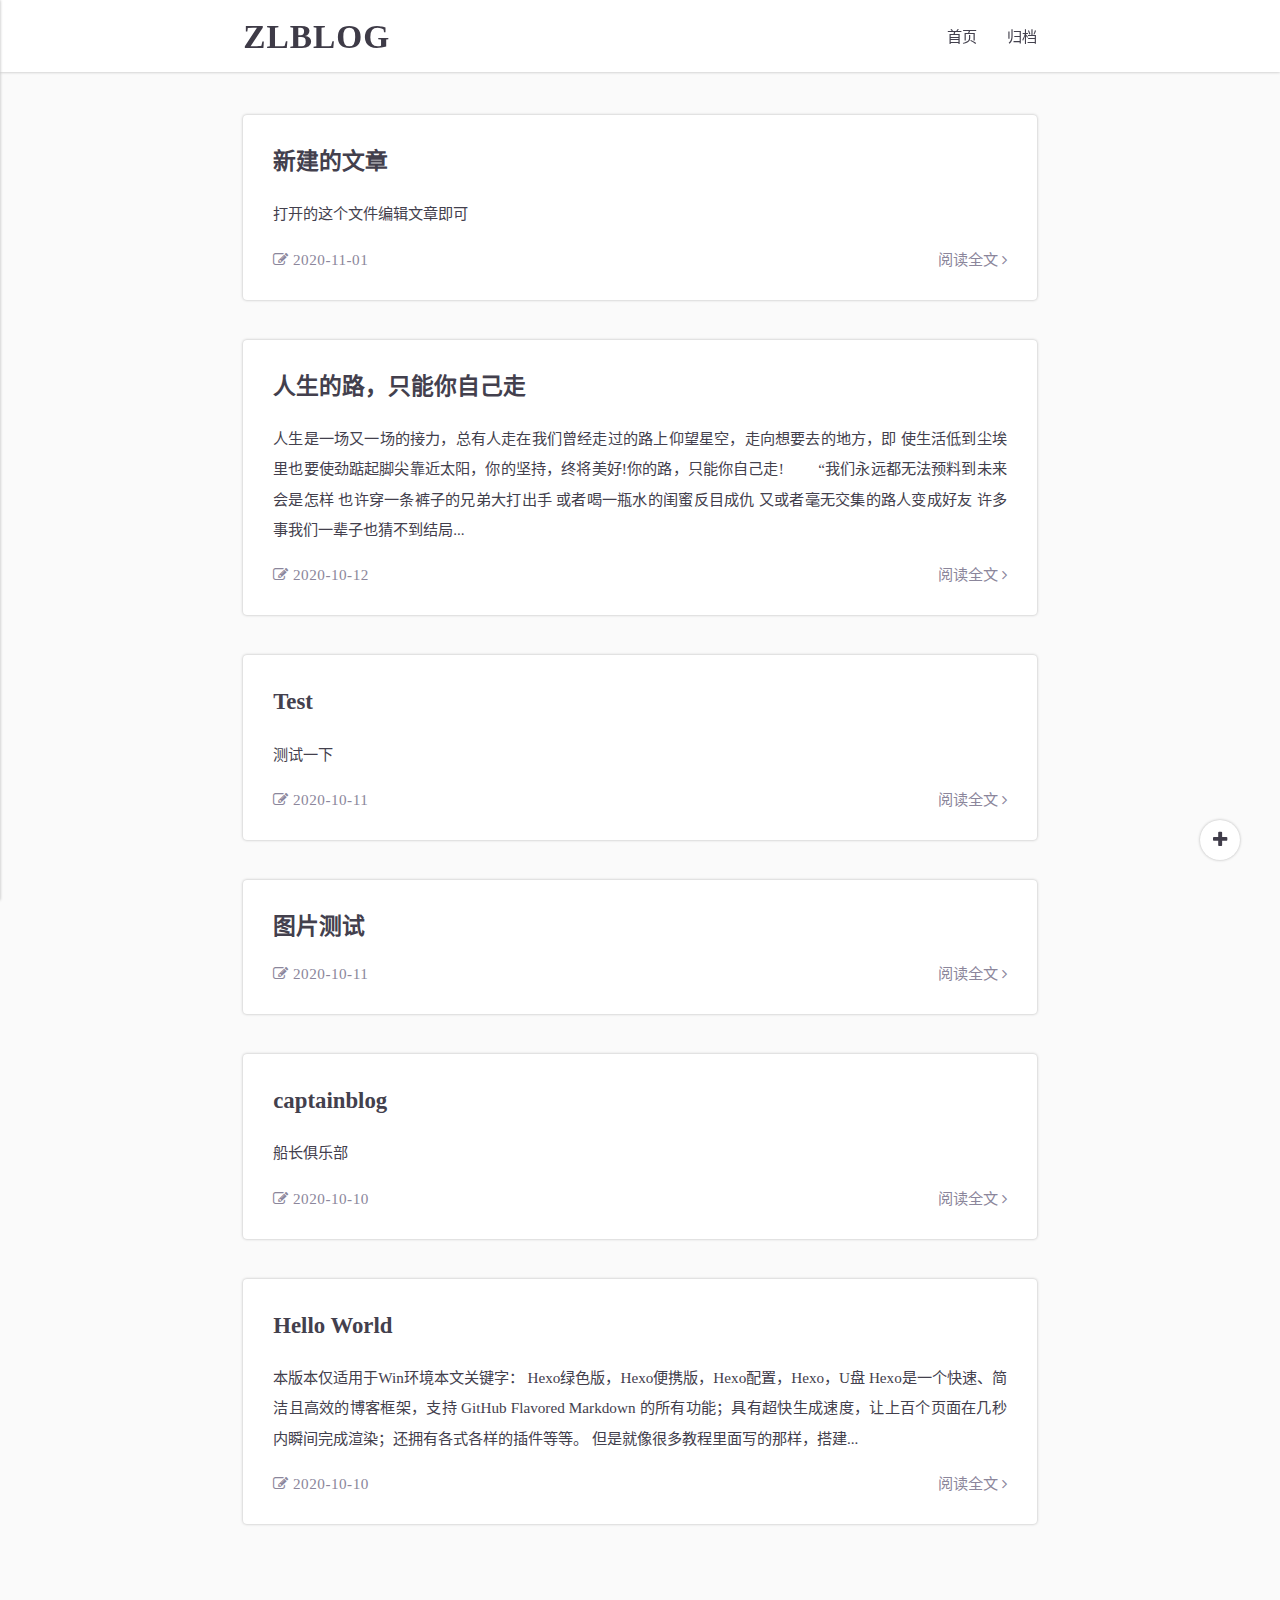
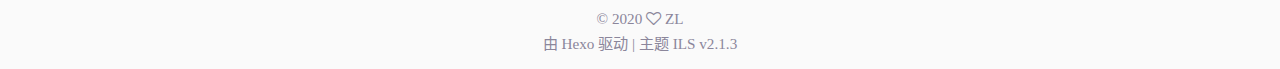
<file: index.html>
<!DOCTYPE html>
<html lang="zh-CN">
<head>
    <meta charset="utf-8">
    
    <title>
        
        ZLBLOG
    </title>
    <meta name="viewport" content="width=device-width, initial-scale=1, maximum-scale=1">
    
        <link rel="shortcut icon" href="/images/favicon.png">
    
    <link rel="stylesheet" href="/css/style.css">
    <script id="hexo-configurations">
    let ILS = window.ILS || {};
    let CONFIG = {"hostname":"zl264.github.io","root":"/","localsearch":{"enable":false,"trigger":"auto","unescape":false,"preload":false},"toc":{"enable":false,"number":true,"expand_all":true},"back2top":{"enable":true}};
  </script>
</head>


<body>
<div class="page-container">

    <header class="page-header">
        <div class="header-progress"></div>
    </header>

    <main class="page-main">

        <div class="page-main-content">

            <div class="page-main-content-top">
                <header class="header-wrapper">

    <div class="header-content">

        <a class="logo-title" href="/">
            ZLBLOG
        </a>

        <ul class="menu-list">
            
                <li class="menu-item">
                    <a class=""
                       href="/"
                    >
                        首页
                    </a>
                </li>
            
                <li class="menu-item">
                    <a class=""
                       href="/archives"
                    >
                        归档
                    </a>
                </li>
            
        </ul>

        <div class="menu-bar">
            <div class="menu-bar-middle"></div>
        </div>
    </div>

    <div class="header-drawer">
        <ul class="drawer-menu-list">
            
                <li class="drawer-menu-item">
                    <a class=""
                       href="/">首页</a>
                </li>
            
                <li class="drawer-menu-item">
                    <a class=""
                       href="/archives">归档</a>
                </li>
            
        </ul>
    </div>

    <div class="window-mask"></div>

</header>


            </div>

            <div class="page-main-content-middle">

                <main class="main-content normal-code-theme">

                    
                        <div class="home-content-container fade-in-down-animation">
    <ul class="home-article-list">
        
            <li class="home-article-item">

                

                <h3 class="home-article-title">
                    <a href="/2020/11/01/新建的文章/">
                        新建的文章
                    </a>
                </h3>

                <div class="home-article-content markdown-body">
                    
                        打开的这个文件编辑文章即可

                    
                </div>

                <div class="home-article-meta-info-container">
                    <div class="home-article-meta-info">
                        <span><i class="fa fa-pencil-square-o"></i> 2020-11-01</span>
                        
                            
                            
                        
                    </div>
                    
                    <a href="/2020/11/01/新建的文章/">阅读全文 <i class="fa fa-angle-right"></i></a>
                </div>
            </li>
        
            <li class="home-article-item">

                

                <h3 class="home-article-title">
                    <a href="/2020/10/12/人生的路，只能你自己走/">
                        人生的路，只能你自己走
                    </a>
                </h3>

                <div class="home-article-content markdown-body">
                    
                        人生是一场又一场的接力，总有人走在我们曾经走过的路上仰望星空，走向想要去的地方，即
使生活低到尘埃里也要使劲踮起脚尖靠近太阳，你的坚持，终将美好!你的路，只能你自己走!　　   “我们永远都无法预料到未来会是怎样 也许穿一条裤子的兄弟大打出手 或者喝一瓶水的闺蜜反目成仇 又或者毫无交集的路人变成好友 许多事我们一辈子也猜不到结局...
                    
                </div>

                <div class="home-article-meta-info-container">
                    <div class="home-article-meta-info">
                        <span><i class="fa fa-pencil-square-o"></i> 2020-10-12</span>
                        
                            
                            
                        
                    </div>
                    
                    <a href="/2020/10/12/人生的路，只能你自己走/">阅读全文 <i class="fa fa-angle-right"></i></a>
                </div>
            </li>
        
            <li class="home-article-item">

                

                <h3 class="home-article-title">
                    <a href="/2020/10/11/Test-1/">
                        Test
                    </a>
                </h3>

                <div class="home-article-content markdown-body">
                    
                        测试一下

                    
                </div>

                <div class="home-article-meta-info-container">
                    <div class="home-article-meta-info">
                        <span><i class="fa fa-pencil-square-o"></i> 2020-10-11</span>
                        
                            
                            
                        
                    </div>
                    
                    <a href="/2020/10/11/Test-1/">阅读全文 <i class="fa fa-angle-right"></i></a>
                </div>
            </li>
        
            <li class="home-article-item">

                

                <h3 class="home-article-title">
                    <a href="/2020/10/11/Test/">
                        图片测试
                    </a>
                </h3>

                <div class="home-article-content markdown-body">
                    
                        
                    
                </div>

                <div class="home-article-meta-info-container">
                    <div class="home-article-meta-info">
                        <span><i class="fa fa-pencil-square-o"></i> 2020-10-11</span>
                        
                            
                            
                        
                    </div>
                    
                    <a href="/2020/10/11/Test/">阅读全文 <i class="fa fa-angle-right"></i></a>
                </div>
            </li>
        
            <li class="home-article-item">

                

                <h3 class="home-article-title">
                    <a href="/2020/10/10/captainblog/">
                        captainblog
                    </a>
                </h3>

                <div class="home-article-content markdown-body">
                    
                        船长俱乐部

                    
                </div>

                <div class="home-article-meta-info-container">
                    <div class="home-article-meta-info">
                        <span><i class="fa fa-pencil-square-o"></i> 2020-10-10</span>
                        
                            
                            
                        
                    </div>
                    
                    <a href="/2020/10/10/captainblog/">阅读全文 <i class="fa fa-angle-right"></i></a>
                </div>
            </li>
        
            <li class="home-article-item">

                

                <h3 class="home-article-title">
                    <a href="/2020/10/10/hello-world/">
                        Hello World
                    </a>
                </h3>

                <div class="home-article-content markdown-body">
                    
                        

本版本仅适用于Win环境本文关键字： Hexo绿色版，Hexo便携版，Hexo配置，Hexo，U盘

Hexo是一个快速、简洁且高效的博客框架，支持 GitHub Flavored Markdown 的所有功能；具有超快生成速度，让上百个页面在几秒内瞬间完成渲染；还拥有各式各样的插件等等。
但是就像很多教程里面写的那样，搭建...
                    
                </div>

                <div class="home-article-meta-info-container">
                    <div class="home-article-meta-info">
                        <span><i class="fa fa-pencil-square-o"></i> 2020-10-10</span>
                        
                            
                            
                        
                    </div>
                    
                    <a href="/2020/10/10/hello-world/">阅读全文 <i class="fa fa-angle-right"></i></a>
                </div>
            </li>
        
    </ul>

    <div class="home-paginator">
        <div class="paginator">
    

    
</div>

    </div>
</div>


                    
                </main>

            </div>

            <div class="page-main-content-bottom">
                <footer class="footer">
    <div class="info-container">
        <div class="copyright-info info-item">
            &copy; 2020 <i class="fa fa-heart-o"></i> <a href="/">ZL</a>
        </div>
        
        <div class="theme-info info-item">
            由 <a target="_blank" href="https://hexo.io">Hexo</a> 驱动 | 主题 <a class="theme-version" target="_blank"></a>
        </div>
    </div>
</footer>

            </div>
        </div>
    </main>

    <div class="sidebar-tools">
        <div class="tools-container">
    <ul class="tools-list">
        

        

        <!-- TOC aside toggle -->
        

    </ul>
</div>

    </div>

    <div class="sidebar-tools-2">
        <div class="tools2-container">

    <button class="tools-button">
        <i class="fa fa-plus"></i>
    </button>

    <ul class="tools-wrapper">
        <!-- back2top -->
        
            <li class="tools-item scroll-to-bottom">
                <i class="fa fa-arrow-down"></i>
            </li>
            <li class="tools-item scroll-to-top">
                <i class="fa fa-arrow-up"></i>
            </li>
        

        <!-- mode toggle -->
        <li class="tools-item mode-toggle">
            <i class="fa fa-moon-o"></i>
        </li>

        <!-- rss -->
        


    </ul>
</div>

    </div>


    <!-- page aside -->
    <aside class="page-aside">
        
    </aside>

</div>




<script src="/js/utils.js"></script>
<script src="/js/header-shrink.js"></script>
<script src="/js/dark-light-toggle.js"></script>
<script src="/js/main.js"></script>




    <script src="/js/back2top.js"></script>




</body>
</html>
</file>
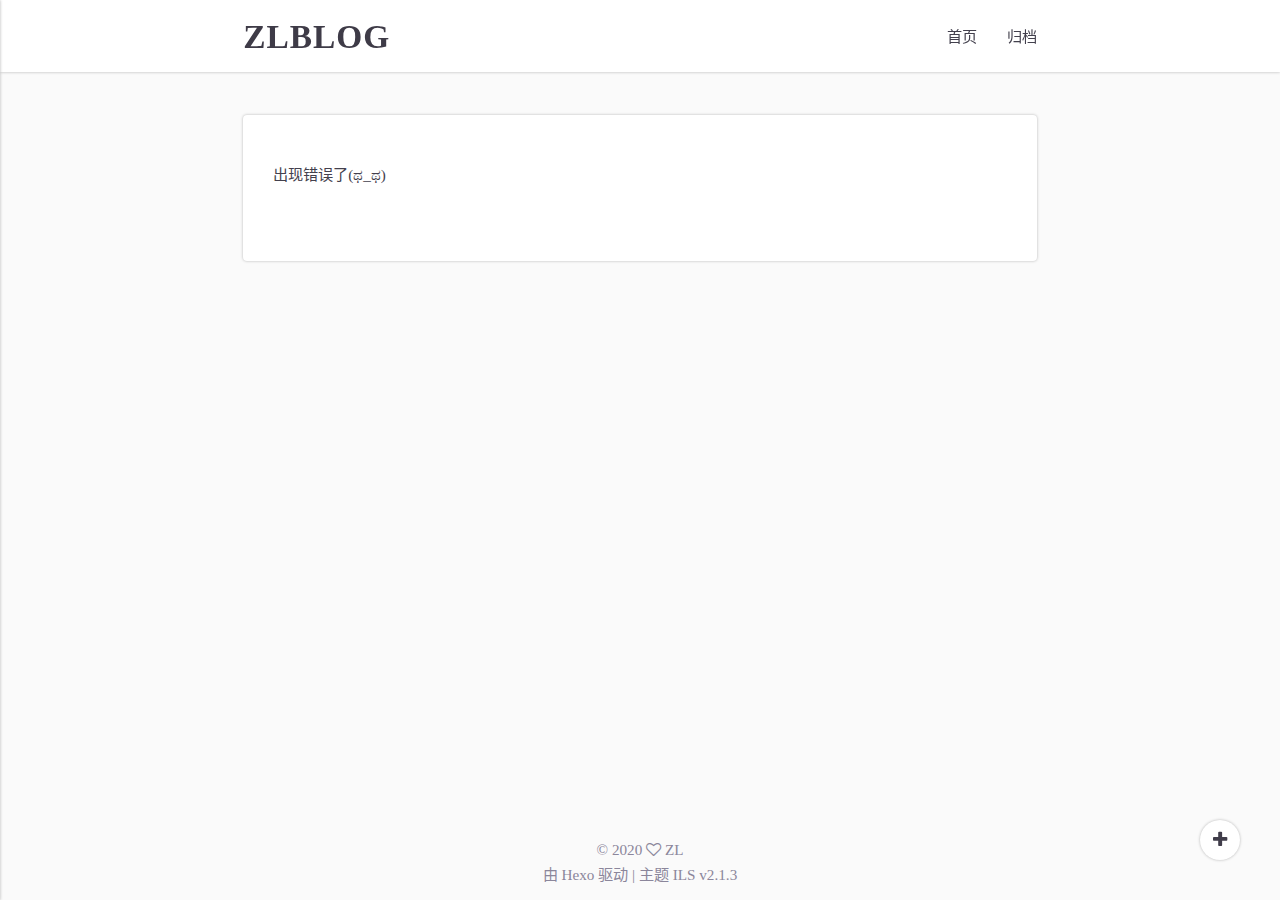
<file: 404/index.html>
<!DOCTYPE html>
<html lang="zh-CN">
<head>
    <meta charset="utf-8">
    
    <title>
        404 |
        
        ZLBLOG
    </title>
    <meta name="viewport" content="width=device-width, initial-scale=1, maximum-scale=1">
    
        <link rel="shortcut icon" href="/images/favicon.png">
    
    <link rel="stylesheet" href="/css/style.css">
    <script id="hexo-configurations">
    let ILS = window.ILS || {};
    let CONFIG = {"hostname":"zl264.github.io","root":"/","localsearch":{"enable":false,"trigger":"auto","unescape":false,"preload":false},"toc":{"enable":false,"number":true,"expand_all":true},"back2top":{"enable":true}};
  </script>
</head>


<body>
<div class="page-container">

    <header class="page-header">
        <div class="header-progress"></div>
    </header>

    <main class="page-main">

        <div class="page-main-content">

            <div class="page-main-content-top">
                <header class="header-wrapper">

    <div class="header-content">

        <a class="logo-title" href="/">
            ZLBLOG
        </a>

        <ul class="menu-list">
            
                <li class="menu-item">
                    <a class=""
                       href="/"
                    >
                        首页
                    </a>
                </li>
            
                <li class="menu-item">
                    <a class=""
                       href="/archives"
                    >
                        归档
                    </a>
                </li>
            
        </ul>

        <div class="menu-bar">
            <div class="menu-bar-middle"></div>
        </div>
    </div>

    <div class="header-drawer">
        <ul class="drawer-menu-list">
            
                <li class="drawer-menu-item">
                    <a class=""
                       href="/">首页</a>
                </li>
            
                <li class="drawer-menu-item">
                    <a class=""
                       href="/archives">归档</a>
                </li>
            
        </ul>
    </div>

    <div class="window-mask"></div>

</header>


            </div>

            <div class="page-main-content-middle">

                <main class="main-content normal-code-theme">

                    
                        <div class="fade-in-down-animation">
    <div class="empty-page-container">
        <div class="empty-page-content markdown-body">
            
                <p>出现错误了(ಥ_ಥ)</p>

            
        </div>
        <div class="empty-page-comments">
            
        </div>
    </div>
</div>


                    
                </main>

            </div>

            <div class="page-main-content-bottom">
                <footer class="footer">
    <div class="info-container">
        <div class="copyright-info info-item">
            &copy; 2020 <i class="fa fa-heart-o"></i> <a href="/">ZL</a>
        </div>
        
        <div class="theme-info info-item">
            由 <a target="_blank" href="https://hexo.io">Hexo</a> 驱动 | 主题 <a class="theme-version" target="_blank"></a>
        </div>
    </div>
</footer>

            </div>
        </div>
    </main>

    <div class="sidebar-tools">
        <div class="tools-container">
    <ul class="tools-list">
        

        

        <!-- TOC aside toggle -->
        

    </ul>
</div>

    </div>

    <div class="sidebar-tools-2">
        <div class="tools2-container">

    <button class="tools-button">
        <i class="fa fa-plus"></i>
    </button>

    <ul class="tools-wrapper">
        <!-- back2top -->
        
            <li class="tools-item scroll-to-bottom">
                <i class="fa fa-arrow-down"></i>
            </li>
            <li class="tools-item scroll-to-top">
                <i class="fa fa-arrow-up"></i>
            </li>
        

        <!-- mode toggle -->
        <li class="tools-item mode-toggle">
            <i class="fa fa-moon-o"></i>
        </li>

        <!-- rss -->
        


    </ul>
</div>

    </div>


    <!-- page aside -->
    <aside class="page-aside">
        
    </aside>

</div>




<script src="/js/utils.js"></script>
<script src="/js/header-shrink.js"></script>
<script src="/js/dark-light-toggle.js"></script>
<script src="/js/main.js"></script>




    <script src="/js/back2top.js"></script>




</body>
</html>
</file>
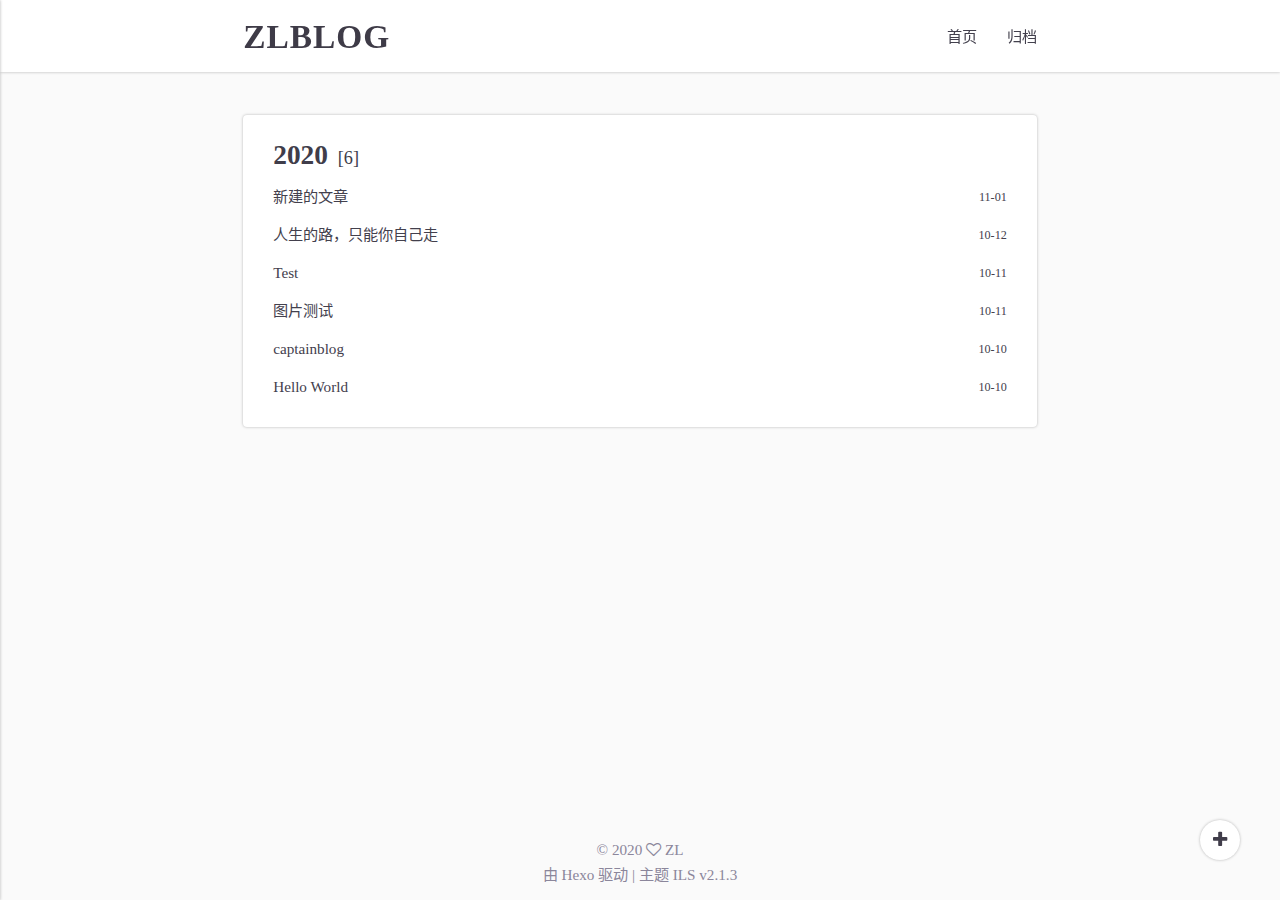
<file: archives/index.html>
<!DOCTYPE html>
<html lang="zh-CN">
<head>
    <meta charset="utf-8">
    
    <title>
        归档 |
        
        ZLBLOG
    </title>
    <meta name="viewport" content="width=device-width, initial-scale=1, maximum-scale=1">
    
        <link rel="shortcut icon" href="/images/favicon.png">
    
    <link rel="stylesheet" href="/css/style.css">
    <script id="hexo-configurations">
    let ILS = window.ILS || {};
    let CONFIG = {"hostname":"zl264.github.io","root":"/","localsearch":{"enable":false,"trigger":"auto","unescape":false,"preload":false},"toc":{"enable":false,"number":true,"expand_all":true},"back2top":{"enable":true}};
  </script>
</head>


<body>
<div class="page-container">

    <header class="page-header">
        <div class="header-progress"></div>
    </header>

    <main class="page-main">

        <div class="page-main-content">

            <div class="page-main-content-top">
                <header class="header-wrapper">

    <div class="header-content">

        <a class="logo-title" href="/">
            ZLBLOG
        </a>

        <ul class="menu-list">
            
                <li class="menu-item">
                    <a class=""
                       href="/"
                    >
                        首页
                    </a>
                </li>
            
                <li class="menu-item">
                    <a class=""
                       href="/archives"
                    >
                        归档
                    </a>
                </li>
            
        </ul>

        <div class="menu-bar">
            <div class="menu-bar-middle"></div>
        </div>
    </div>

    <div class="header-drawer">
        <ul class="drawer-menu-list">
            
                <li class="drawer-menu-item">
                    <a class=""
                       href="/">首页</a>
                </li>
            
                <li class="drawer-menu-item">
                    <a class=""
                       href="/archives">归档</a>
                </li>
            
        </ul>
    </div>

    <div class="window-mask"></div>

</header>


            </div>

            <div class="page-main-content-middle">

                <main class="main-content normal-code-theme">

                    
                        <div class="fade-in-down-animation">
    <div class="archive-container ">
        
<div class="archive-list-container">
    
        <section class="archive-item">
            <div class="archive-item-header">
                <span class="archive-year">2020</span>
                <span class="archive-year-post-count">[6]</span>
            </div>
            <ul class="article-list">
                
                    <li class="article-item">
                        <a class="article-title"
                           href="/2020/11/01/新建的文章/"
                        >新建的文章</a>
                        <span class="article-date">11-01</span>
                    </li>
                
                    <li class="article-item">
                        <a class="article-title"
                           href="/2020/10/12/人生的路，只能你自己走/"
                        >人生的路，只能你自己走</a>
                        <span class="article-date">10-12</span>
                    </li>
                
                    <li class="article-item">
                        <a class="article-title"
                           href="/2020/10/11/Test-1/"
                        >Test</a>
                        <span class="article-date">10-11</span>
                    </li>
                
                    <li class="article-item">
                        <a class="article-title"
                           href="/2020/10/11/Test/"
                        >图片测试</a>
                        <span class="article-date">10-11</span>
                    </li>
                
                    <li class="article-item">
                        <a class="article-title"
                           href="/2020/10/10/captainblog/"
                        >captainblog</a>
                        <span class="article-date">10-10</span>
                    </li>
                
                    <li class="article-item">
                        <a class="article-title"
                           href="/2020/10/10/hello-world/"
                        >Hello World</a>
                        <span class="article-date">10-10</span>
                    </li>
                
            </ul>
        </section>
    
</div>

    </div>
</div>

                    
                </main>

            </div>

            <div class="page-main-content-bottom">
                <footer class="footer">
    <div class="info-container">
        <div class="copyright-info info-item">
            &copy; 2020 <i class="fa fa-heart-o"></i> <a href="/">ZL</a>
        </div>
        
        <div class="theme-info info-item">
            由 <a target="_blank" href="https://hexo.io">Hexo</a> 驱动 | 主题 <a class="theme-version" target="_blank"></a>
        </div>
    </div>
</footer>

            </div>
        </div>
    </main>

    <div class="sidebar-tools">
        <div class="tools-container">
    <ul class="tools-list">
        

        

        <!-- TOC aside toggle -->
        

    </ul>
</div>

    </div>

    <div class="sidebar-tools-2">
        <div class="tools2-container">

    <button class="tools-button">
        <i class="fa fa-plus"></i>
    </button>

    <ul class="tools-wrapper">
        <!-- back2top -->
        
            <li class="tools-item scroll-to-bottom">
                <i class="fa fa-arrow-down"></i>
            </li>
            <li class="tools-item scroll-to-top">
                <i class="fa fa-arrow-up"></i>
            </li>
        

        <!-- mode toggle -->
        <li class="tools-item mode-toggle">
            <i class="fa fa-moon-o"></i>
        </li>

        <!-- rss -->
        


    </ul>
</div>

    </div>


    <!-- page aside -->
    <aside class="page-aside">
        
    </aside>

</div>




<script src="/js/utils.js"></script>
<script src="/js/header-shrink.js"></script>
<script src="/js/dark-light-toggle.js"></script>
<script src="/js/main.js"></script>




    <script src="/js/back2top.js"></script>




</body>
</html>
</file>
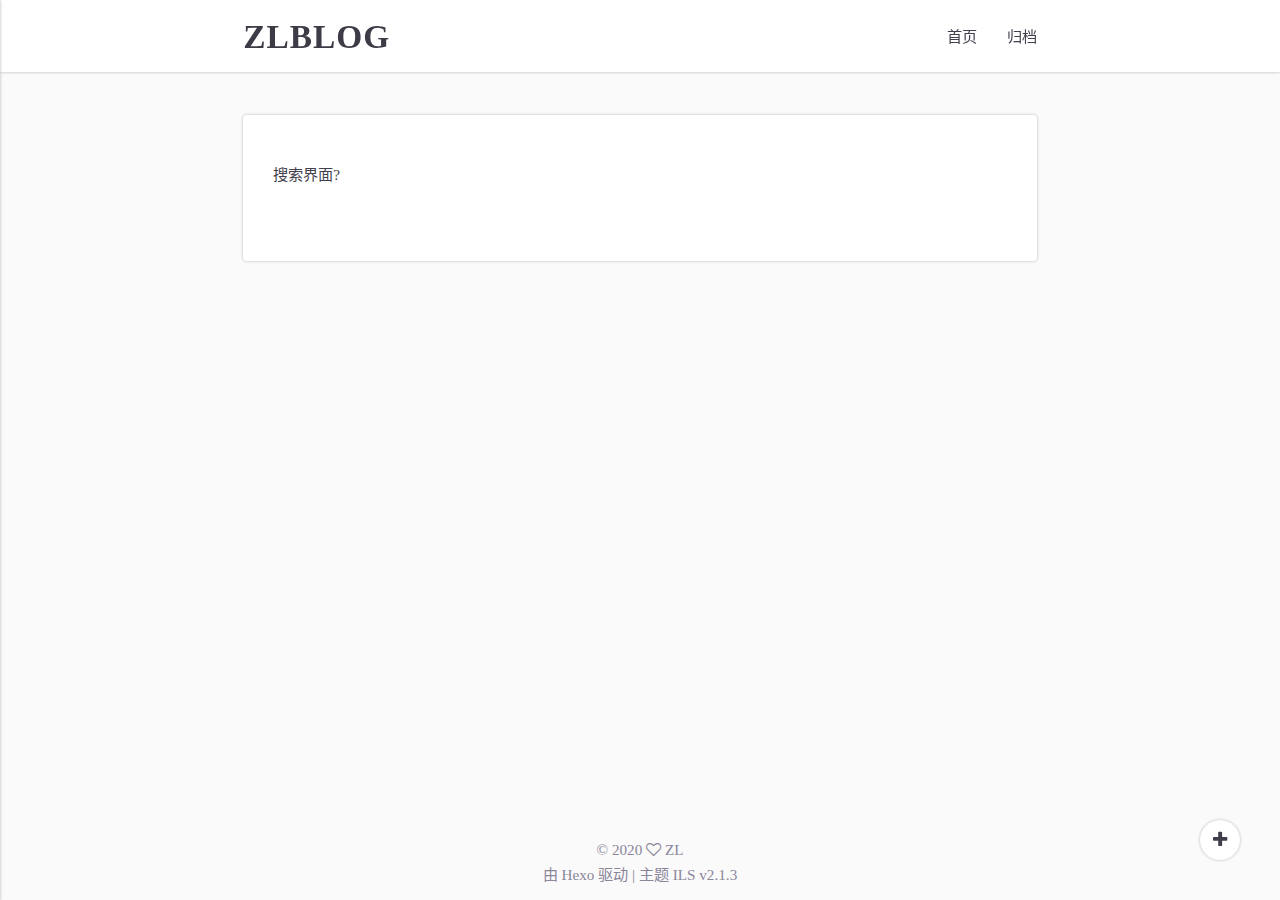
<file: search/index.html>
<!DOCTYPE html>
<html lang="zh-CN">
<head>
    <meta charset="utf-8">
    
    <title>
        搜索... |
        
        ZLBLOG
    </title>
    <meta name="viewport" content="width=device-width, initial-scale=1, maximum-scale=1">
    
        <link rel="shortcut icon" href="/images/favicon.png">
    
    <link rel="stylesheet" href="/css/style.css">
    <script id="hexo-configurations">
    let ILS = window.ILS || {};
    let CONFIG = {"hostname":"zl264.github.io","root":"/","localsearch":{"enable":false,"trigger":"auto","unescape":false,"preload":false},"toc":{"enable":false,"number":true,"expand_all":true},"back2top":{"enable":true}};
  </script>
</head>


<body>
<div class="page-container">

    <header class="page-header">
        <div class="header-progress"></div>
    </header>

    <main class="page-main">

        <div class="page-main-content">

            <div class="page-main-content-top">
                <header class="header-wrapper">

    <div class="header-content">

        <a class="logo-title" href="/">
            ZLBLOG
        </a>

        <ul class="menu-list">
            
                <li class="menu-item">
                    <a class=""
                       href="/"
                    >
                        首页
                    </a>
                </li>
            
                <li class="menu-item">
                    <a class=""
                       href="/archives"
                    >
                        归档
                    </a>
                </li>
            
        </ul>

        <div class="menu-bar">
            <div class="menu-bar-middle"></div>
        </div>
    </div>

    <div class="header-drawer">
        <ul class="drawer-menu-list">
            
                <li class="drawer-menu-item">
                    <a class=""
                       href="/">首页</a>
                </li>
            
                <li class="drawer-menu-item">
                    <a class=""
                       href="/archives">归档</a>
                </li>
            
        </ul>
    </div>

    <div class="window-mask"></div>

</header>


            </div>

            <div class="page-main-content-middle">

                <main class="main-content normal-code-theme">

                    
                        <div class="fade-in-down-animation">
    <div class="empty-page-container">
        <div class="empty-page-content markdown-body">
            
                <p>搜索界面?</p>

            
        </div>
        <div class="empty-page-comments">
            
        </div>
    </div>
</div>


                    
                </main>

            </div>

            <div class="page-main-content-bottom">
                <footer class="footer">
    <div class="info-container">
        <div class="copyright-info info-item">
            &copy; 2020 <i class="fa fa-heart-o"></i> <a href="/">ZL</a>
        </div>
        
        <div class="theme-info info-item">
            由 <a target="_blank" href="https://hexo.io">Hexo</a> 驱动 | 主题 <a class="theme-version" target="_blank"></a>
        </div>
    </div>
</footer>

            </div>
        </div>
    </main>

    <div class="sidebar-tools">
        <div class="tools-container">
    <ul class="tools-list">
        

        

        <!-- TOC aside toggle -->
        

    </ul>
</div>

    </div>

    <div class="sidebar-tools-2">
        <div class="tools2-container">

    <button class="tools-button">
        <i class="fa fa-plus"></i>
    </button>

    <ul class="tools-wrapper">
        <!-- back2top -->
        
            <li class="tools-item scroll-to-bottom">
                <i class="fa fa-arrow-down"></i>
            </li>
            <li class="tools-item scroll-to-top">
                <i class="fa fa-arrow-up"></i>
            </li>
        

        <!-- mode toggle -->
        <li class="tools-item mode-toggle">
            <i class="fa fa-moon-o"></i>
        </li>

        <!-- rss -->
        


    </ul>
</div>

    </div>


    <!-- page aside -->
    <aside class="page-aside">
        
    </aside>

</div>




<script src="/js/utils.js"></script>
<script src="/js/header-shrink.js"></script>
<script src="/js/dark-light-toggle.js"></script>
<script src="/js/main.js"></script>




    <script src="/js/back2top.js"></script>




</body>
</html>
</file>
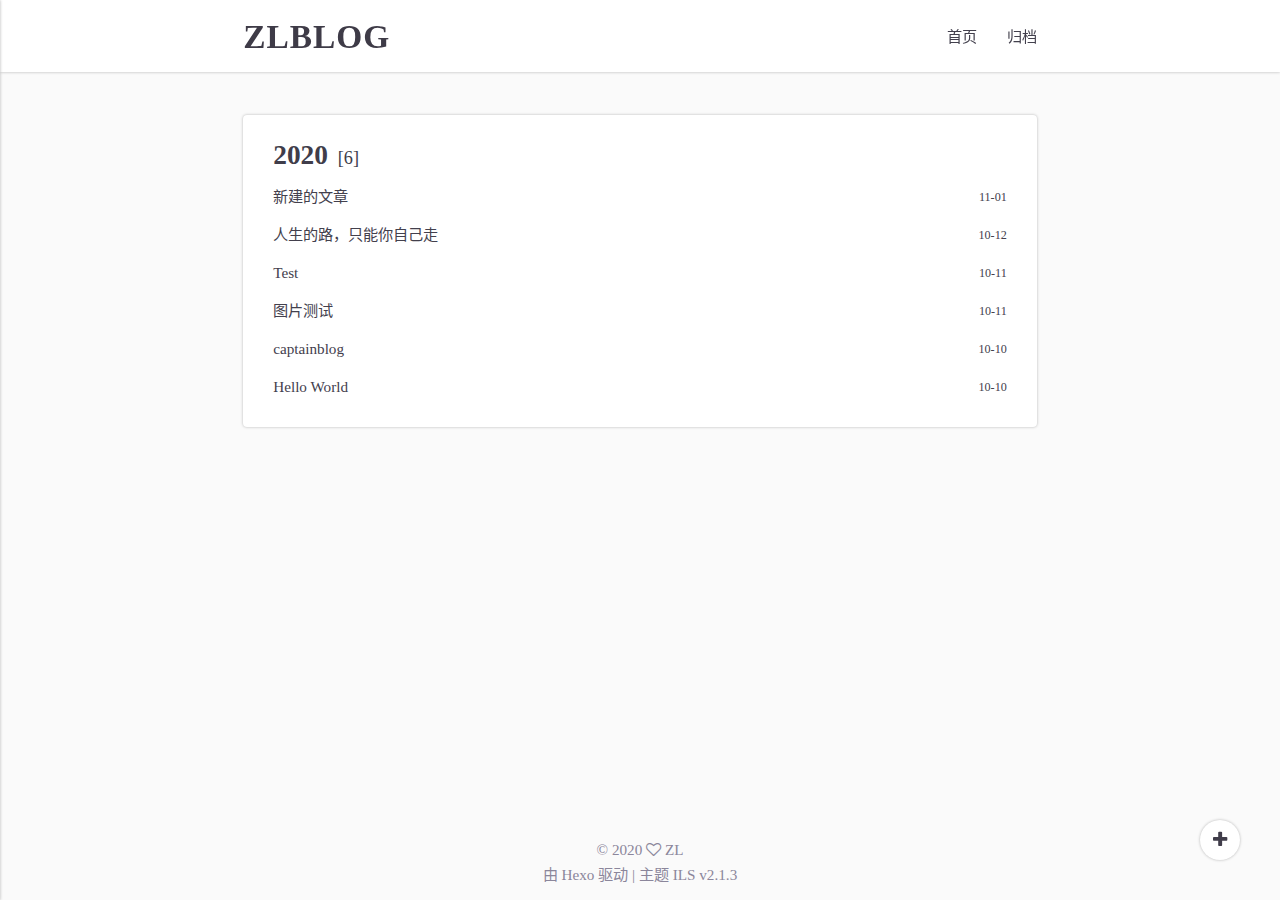
<file: archives/2020/index.html>
<!DOCTYPE html>
<html lang="zh-CN">
<head>
    <meta charset="utf-8">
    
    <title>
        归档: 2020 |
        
        ZLBLOG
    </title>
    <meta name="viewport" content="width=device-width, initial-scale=1, maximum-scale=1">
    
        <link rel="shortcut icon" href="/images/favicon.png">
    
    <link rel="stylesheet" href="/css/style.css">
    <script id="hexo-configurations">
    let ILS = window.ILS || {};
    let CONFIG = {"hostname":"zl264.github.io","root":"/","localsearch":{"enable":false,"trigger":"auto","unescape":false,"preload":false},"toc":{"enable":false,"number":true,"expand_all":true},"back2top":{"enable":true}};
  </script>
</head>


<body>
<div class="page-container">

    <header class="page-header">
        <div class="header-progress"></div>
    </header>

    <main class="page-main">

        <div class="page-main-content">

            <div class="page-main-content-top">
                <header class="header-wrapper">

    <div class="header-content">

        <a class="logo-title" href="/">
            ZLBLOG
        </a>

        <ul class="menu-list">
            
                <li class="menu-item">
                    <a class=""
                       href="/"
                    >
                        首页
                    </a>
                </li>
            
                <li class="menu-item">
                    <a class=""
                       href="/archives"
                    >
                        归档
                    </a>
                </li>
            
        </ul>

        <div class="menu-bar">
            <div class="menu-bar-middle"></div>
        </div>
    </div>

    <div class="header-drawer">
        <ul class="drawer-menu-list">
            
                <li class="drawer-menu-item">
                    <a class=""
                       href="/">首页</a>
                </li>
            
                <li class="drawer-menu-item">
                    <a class=""
                       href="/archives">归档</a>
                </li>
            
        </ul>
    </div>

    <div class="window-mask"></div>

</header>


            </div>

            <div class="page-main-content-middle">

                <main class="main-content normal-code-theme">

                    
                        <div class="fade-in-down-animation">
    <div class="archive-container ">
        
<div class="archive-list-container">
    
        <section class="archive-item">
            <div class="archive-item-header">
                <span class="archive-year">2020</span>
                <span class="archive-year-post-count">[6]</span>
            </div>
            <ul class="article-list">
                
                    <li class="article-item">
                        <a class="article-title"
                           href="/2020/11/01/新建的文章/"
                        >新建的文章</a>
                        <span class="article-date">11-01</span>
                    </li>
                
                    <li class="article-item">
                        <a class="article-title"
                           href="/2020/10/12/人生的路，只能你自己走/"
                        >人生的路，只能你自己走</a>
                        <span class="article-date">10-12</span>
                    </li>
                
                    <li class="article-item">
                        <a class="article-title"
                           href="/2020/10/11/Test-1/"
                        >Test</a>
                        <span class="article-date">10-11</span>
                    </li>
                
                    <li class="article-item">
                        <a class="article-title"
                           href="/2020/10/11/Test/"
                        >图片测试</a>
                        <span class="article-date">10-11</span>
                    </li>
                
                    <li class="article-item">
                        <a class="article-title"
                           href="/2020/10/10/captainblog/"
                        >captainblog</a>
                        <span class="article-date">10-10</span>
                    </li>
                
                    <li class="article-item">
                        <a class="article-title"
                           href="/2020/10/10/hello-world/"
                        >Hello World</a>
                        <span class="article-date">10-10</span>
                    </li>
                
            </ul>
        </section>
    
</div>

    </div>
</div>

                    
                </main>

            </div>

            <div class="page-main-content-bottom">
                <footer class="footer">
    <div class="info-container">
        <div class="copyright-info info-item">
            &copy; 2020 <i class="fa fa-heart-o"></i> <a href="/">ZL</a>
        </div>
        
        <div class="theme-info info-item">
            由 <a target="_blank" href="https://hexo.io">Hexo</a> 驱动 | 主题 <a class="theme-version" target="_blank"></a>
        </div>
    </div>
</footer>

            </div>
        </div>
    </main>

    <div class="sidebar-tools">
        <div class="tools-container">
    <ul class="tools-list">
        

        

        <!-- TOC aside toggle -->
        

    </ul>
</div>

    </div>

    <div class="sidebar-tools-2">
        <div class="tools2-container">

    <button class="tools-button">
        <i class="fa fa-plus"></i>
    </button>

    <ul class="tools-wrapper">
        <!-- back2top -->
        
            <li class="tools-item scroll-to-bottom">
                <i class="fa fa-arrow-down"></i>
            </li>
            <li class="tools-item scroll-to-top">
                <i class="fa fa-arrow-up"></i>
            </li>
        

        <!-- mode toggle -->
        <li class="tools-item mode-toggle">
            <i class="fa fa-moon-o"></i>
        </li>

        <!-- rss -->
        


    </ul>
</div>

    </div>


    <!-- page aside -->
    <aside class="page-aside">
        
    </aside>

</div>




<script src="/js/utils.js"></script>
<script src="/js/header-shrink.js"></script>
<script src="/js/dark-light-toggle.js"></script>
<script src="/js/main.js"></script>




    <script src="/js/back2top.js"></script>




</body>
</html>
</file>
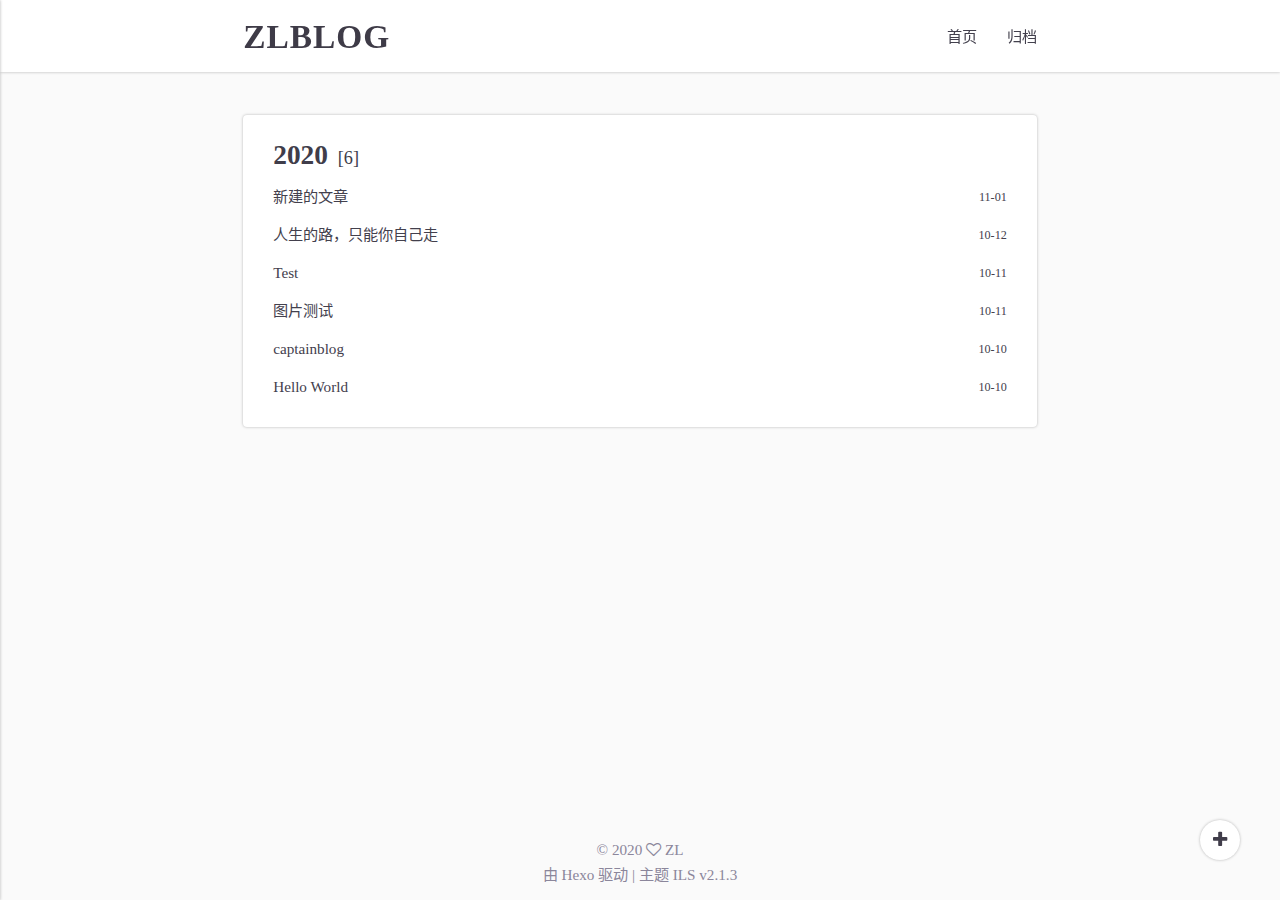
<file: archives/2020/10/index.html>
<!DOCTYPE html>
<html lang="zh-CN">
<head>
    <meta charset="utf-8">
    
    <title>
        归档: 2020/10 |
        
        ZLBLOG
    </title>
    <meta name="viewport" content="width=device-width, initial-scale=1, maximum-scale=1">
    
        <link rel="shortcut icon" href="/images/favicon.png">
    
    <link rel="stylesheet" href="/css/style.css">
    <script id="hexo-configurations">
    let ILS = window.ILS || {};
    let CONFIG = {"hostname":"zl264.github.io","root":"/","localsearch":{"enable":false,"trigger":"auto","unescape":false,"preload":false},"toc":{"enable":false,"number":true,"expand_all":true},"back2top":{"enable":true}};
  </script>
</head>


<body>
<div class="page-container">

    <header class="page-header">
        <div class="header-progress"></div>
    </header>

    <main class="page-main">

        <div class="page-main-content">

            <div class="page-main-content-top">
                <header class="header-wrapper">

    <div class="header-content">

        <a class="logo-title" href="/">
            ZLBLOG
        </a>

        <ul class="menu-list">
            
                <li class="menu-item">
                    <a class=""
                       href="/"
                    >
                        首页
                    </a>
                </li>
            
                <li class="menu-item">
                    <a class=""
                       href="/archives"
                    >
                        归档
                    </a>
                </li>
            
        </ul>

        <div class="menu-bar">
            <div class="menu-bar-middle"></div>
        </div>
    </div>

    <div class="header-drawer">
        <ul class="drawer-menu-list">
            
                <li class="drawer-menu-item">
                    <a class=""
                       href="/">首页</a>
                </li>
            
                <li class="drawer-menu-item">
                    <a class=""
                       href="/archives">归档</a>
                </li>
            
        </ul>
    </div>

    <div class="window-mask"></div>

</header>


            </div>

            <div class="page-main-content-middle">

                <main class="main-content normal-code-theme">

                    
                        <div class="fade-in-down-animation">
    <div class="archive-container ">
        
<div class="archive-list-container">
    
        <section class="archive-item">
            <div class="archive-item-header">
                <span class="archive-year">2020</span>
                <span class="archive-year-post-count">[6]</span>
            </div>
            <ul class="article-list">
                
                    <li class="article-item">
                        <a class="article-title"
                           href="/2020/11/01/新建的文章/"
                        >新建的文章</a>
                        <span class="article-date">11-01</span>
                    </li>
                
                    <li class="article-item">
                        <a class="article-title"
                           href="/2020/10/12/人生的路，只能你自己走/"
                        >人生的路，只能你自己走</a>
                        <span class="article-date">10-12</span>
                    </li>
                
                    <li class="article-item">
                        <a class="article-title"
                           href="/2020/10/11/Test-1/"
                        >Test</a>
                        <span class="article-date">10-11</span>
                    </li>
                
                    <li class="article-item">
                        <a class="article-title"
                           href="/2020/10/11/Test/"
                        >图片测试</a>
                        <span class="article-date">10-11</span>
                    </li>
                
                    <li class="article-item">
                        <a class="article-title"
                           href="/2020/10/10/captainblog/"
                        >captainblog</a>
                        <span class="article-date">10-10</span>
                    </li>
                
                    <li class="article-item">
                        <a class="article-title"
                           href="/2020/10/10/hello-world/"
                        >Hello World</a>
                        <span class="article-date">10-10</span>
                    </li>
                
            </ul>
        </section>
    
</div>

    </div>
</div>

                    
                </main>

            </div>

            <div class="page-main-content-bottom">
                <footer class="footer">
    <div class="info-container">
        <div class="copyright-info info-item">
            &copy; 2020 <i class="fa fa-heart-o"></i> <a href="/">ZL</a>
        </div>
        
        <div class="theme-info info-item">
            由 <a target="_blank" href="https://hexo.io">Hexo</a> 驱动 | 主题 <a class="theme-version" target="_blank"></a>
        </div>
    </div>
</footer>

            </div>
        </div>
    </main>

    <div class="sidebar-tools">
        <div class="tools-container">
    <ul class="tools-list">
        

        

        <!-- TOC aside toggle -->
        

    </ul>
</div>

    </div>

    <div class="sidebar-tools-2">
        <div class="tools2-container">

    <button class="tools-button">
        <i class="fa fa-plus"></i>
    </button>

    <ul class="tools-wrapper">
        <!-- back2top -->
        
            <li class="tools-item scroll-to-bottom">
                <i class="fa fa-arrow-down"></i>
            </li>
            <li class="tools-item scroll-to-top">
                <i class="fa fa-arrow-up"></i>
            </li>
        

        <!-- mode toggle -->
        <li class="tools-item mode-toggle">
            <i class="fa fa-moon-o"></i>
        </li>

        <!-- rss -->
        


    </ul>
</div>

    </div>


    <!-- page aside -->
    <aside class="page-aside">
        
    </aside>

</div>




<script src="/js/utils.js"></script>
<script src="/js/header-shrink.js"></script>
<script src="/js/dark-light-toggle.js"></script>
<script src="/js/main.js"></script>




    <script src="/js/back2top.js"></script>




</body>
</html>
</file>
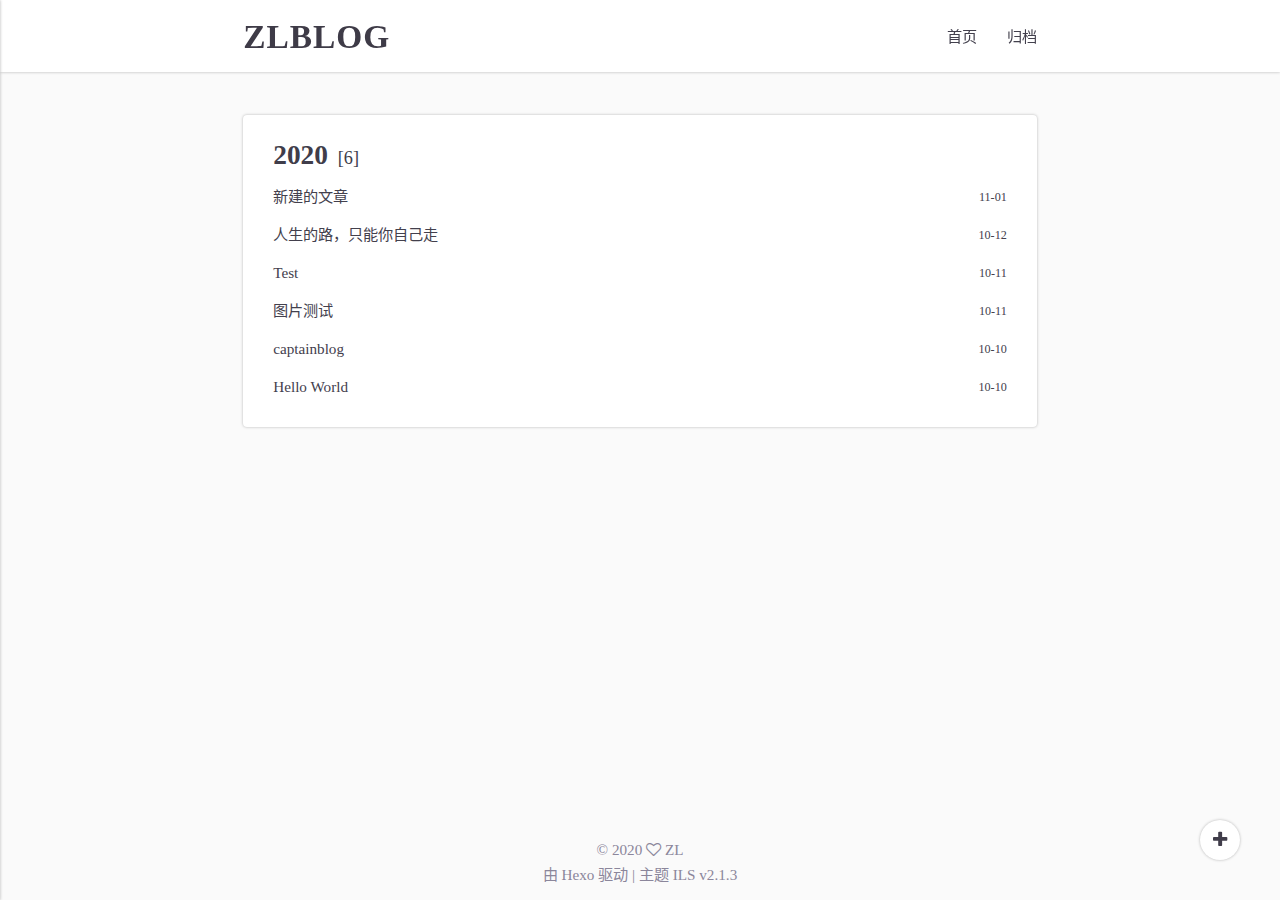
<file: archives/2020/11/index.html>
<!DOCTYPE html>
<html lang="zh-CN">
<head>
    <meta charset="utf-8">
    
    <title>
        归档: 2020/11 |
        
        ZLBLOG
    </title>
    <meta name="viewport" content="width=device-width, initial-scale=1, maximum-scale=1">
    
        <link rel="shortcut icon" href="/images/favicon.png">
    
    <link rel="stylesheet" href="/css/style.css">
    <script id="hexo-configurations">
    let ILS = window.ILS || {};
    let CONFIG = {"hostname":"zl264.github.io","root":"/","localsearch":{"enable":false,"trigger":"auto","unescape":false,"preload":false},"toc":{"enable":false,"number":true,"expand_all":true},"back2top":{"enable":true}};
  </script>
</head>


<body>
<div class="page-container">

    <header class="page-header">
        <div class="header-progress"></div>
    </header>

    <main class="page-main">

        <div class="page-main-content">

            <div class="page-main-content-top">
                <header class="header-wrapper">

    <div class="header-content">

        <a class="logo-title" href="/">
            ZLBLOG
        </a>

        <ul class="menu-list">
            
                <li class="menu-item">
                    <a class=""
                       href="/"
                    >
                        首页
                    </a>
                </li>
            
                <li class="menu-item">
                    <a class=""
                       href="/archives"
                    >
                        归档
                    </a>
                </li>
            
        </ul>

        <div class="menu-bar">
            <div class="menu-bar-middle"></div>
        </div>
    </div>

    <div class="header-drawer">
        <ul class="drawer-menu-list">
            
                <li class="drawer-menu-item">
                    <a class=""
                       href="/">首页</a>
                </li>
            
                <li class="drawer-menu-item">
                    <a class=""
                       href="/archives">归档</a>
                </li>
            
        </ul>
    </div>

    <div class="window-mask"></div>

</header>


            </div>

            <div class="page-main-content-middle">

                <main class="main-content normal-code-theme">

                    
                        <div class="fade-in-down-animation">
    <div class="archive-container ">
        
<div class="archive-list-container">
    
        <section class="archive-item">
            <div class="archive-item-header">
                <span class="archive-year">2020</span>
                <span class="archive-year-post-count">[6]</span>
            </div>
            <ul class="article-list">
                
                    <li class="article-item">
                        <a class="article-title"
                           href="/2020/11/01/新建的文章/"
                        >新建的文章</a>
                        <span class="article-date">11-01</span>
                    </li>
                
                    <li class="article-item">
                        <a class="article-title"
                           href="/2020/10/12/人生的路，只能你自己走/"
                        >人生的路，只能你自己走</a>
                        <span class="article-date">10-12</span>
                    </li>
                
                    <li class="article-item">
                        <a class="article-title"
                           href="/2020/10/11/Test-1/"
                        >Test</a>
                        <span class="article-date">10-11</span>
                    </li>
                
                    <li class="article-item">
                        <a class="article-title"
                           href="/2020/10/11/Test/"
                        >图片测试</a>
                        <span class="article-date">10-11</span>
                    </li>
                
                    <li class="article-item">
                        <a class="article-title"
                           href="/2020/10/10/captainblog/"
                        >captainblog</a>
                        <span class="article-date">10-10</span>
                    </li>
                
                    <li class="article-item">
                        <a class="article-title"
                           href="/2020/10/10/hello-world/"
                        >Hello World</a>
                        <span class="article-date">10-10</span>
                    </li>
                
            </ul>
        </section>
    
</div>

    </div>
</div>

                    
                </main>

            </div>

            <div class="page-main-content-bottom">
                <footer class="footer">
    <div class="info-container">
        <div class="copyright-info info-item">
            &copy; 2020 <i class="fa fa-heart-o"></i> <a href="/">ZL</a>
        </div>
        
        <div class="theme-info info-item">
            由 <a target="_blank" href="https://hexo.io">Hexo</a> 驱动 | 主题 <a class="theme-version" target="_blank"></a>
        </div>
    </div>
</footer>

            </div>
        </div>
    </main>

    <div class="sidebar-tools">
        <div class="tools-container">
    <ul class="tools-list">
        

        

        <!-- TOC aside toggle -->
        

    </ul>
</div>

    </div>

    <div class="sidebar-tools-2">
        <div class="tools2-container">

    <button class="tools-button">
        <i class="fa fa-plus"></i>
    </button>

    <ul class="tools-wrapper">
        <!-- back2top -->
        
            <li class="tools-item scroll-to-bottom">
                <i class="fa fa-arrow-down"></i>
            </li>
            <li class="tools-item scroll-to-top">
                <i class="fa fa-arrow-up"></i>
            </li>
        

        <!-- mode toggle -->
        <li class="tools-item mode-toggle">
            <i class="fa fa-moon-o"></i>
        </li>

        <!-- rss -->
        


    </ul>
</div>

    </div>


    <!-- page aside -->
    <aside class="page-aside">
        
    </aside>

</div>




<script src="/js/utils.js"></script>
<script src="/js/header-shrink.js"></script>
<script src="/js/dark-light-toggle.js"></script>
<script src="/js/main.js"></script>




    <script src="/js/back2top.js"></script>




</body>
</html>
</file>
